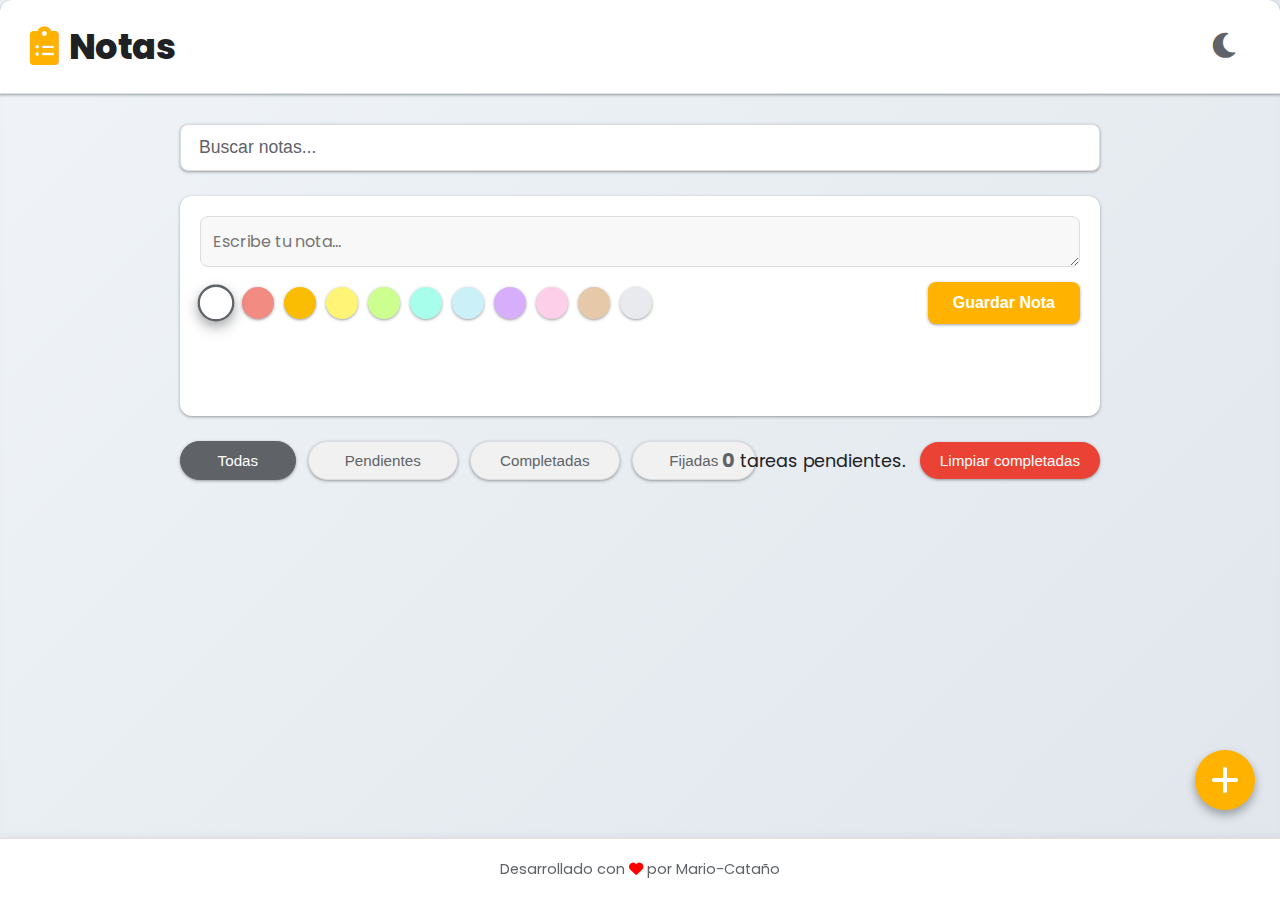
<file: index.html>
<!DOCTYPE html>
<html lang="es">
<head>
    <meta charset="UTF-8">
    <meta name="viewport" content="width=device-width, initial-scale=1.0">
    <title>Lista de Notas</title>
    <link rel="icon" href="data:image/svg+xml,%3Csvg xmlns='http://www.w3.org/2000/svg' viewBox='0 0 24 24'%3E%3Cpath fill='%23FFD600' d='M19 3h-4.18C14.4 1.84 13.3 1 12 1s-2.4.84-2.82 2H5c-1.1 0-2 .9-2 2v14c0 1.1.9 2 2 2h14c1.1 0 2-.9 2-2V5c0-1.1-.9-2-2-2zm-7 0c.55 0 1 .45 1 1s-.45 1-1 1s-1-.45-1-1s.45-1 1-1zm7 16H5V5h14v14z'/%3E%3Cpath fill='%23FFB300' d='M12 13h-2v-2h2v2zm0-4h-2V7h2v2zm4 4h-2v-2h2v2zm0-4h-2V7h2v2zm-4 8h-2v-2h2v2zm4 0h-2v-2h2v2z'/%3E%3C/svg%3E" type="image/svg+xml">

    <link rel="stylesheet" href="style.css">

    <link href="https://fonts.googleapis.com/css2?family=Poppins:wght@300;400;500;600;700;800&display=swap" rel="stylesheet">

    <link rel="stylesheet" href="https://cdnjs.cloudflare.com/ajax/libs/font-awesome/6.0.0-beta3/css/all.min.css">
</head>
<body>
    <header class="app-header">
        <h1><i class="fas fa-clipboard-list"></i>Notas</h1>
        <button id="dark-mode-toggle" aria-label="Cambiar modo oscuro/claro">
            <i class="fas fa-moon"></i>
            <i class="fas fa-sun"></i>
        </button>
    </header>

    <main class="app-container">
        <div class="search-bar">
            <input type="text" id="search-input" placeholder="Buscar notas...">
        </div>

        <div class="add-note-area">
            <input type="text" id="note-title" placeholder="Título (opcional)..." class="hidden">
            <textarea id="note-text" placeholder="Escribe tu nota..." rows="1"></textarea>
            <div class="color-picker-and-save">
                <div class="color-palette" id="color-palette">
                    <div class="color-box active" data-color="default" style="background-color: var(--note-default);"></div>
                    <div class="color-box" data-color="red" style="background-color: var(--note-red);"></div>
                    <div class="color-box" data-color="orange" style="background-color: var(--note-orange);"></div>
                    <div class="color-box" data-color="yellow" style="background-color: var(--note-yellow);"></div>
                    <div class="color-box" data-color="green" style="background-color: var(--note-green);"></div>
                    <div class="color-box" data-color="mint" style="background-color: var(--note-mint);"></div>
                    <div class="color-box" data-color="blue" style="background-color: var(--note-blue);"></div>
                    <div class="color-box" data-color="purple" style="background-color: var(--note-purple);"></div>
                    <div class="color-box" data-color="pink" style="background-color: var(--note-pink);"></div>
                    <div class="color-box" data-color="brown" style="background-color: var(--note-brown);"></div>
                    <div class="color-box" data-color="gray" style="background-color: var(--note-gray);"></div>
                </div>
                <button id="add-task-btn" class="add-task-btn">Guardar Nota</button>
            </div>
            <p id="error-message" class="error-message">El campo de la nota no puede estar vacío.</p>
        </div>

        <div class="filter-and-summary-section">
            <div class="filters">
                <button class="filter-btn active" data-filter="all">Todas</button>
                <button class="filter-btn" data-filter="pending">Pendientes</button>
                <button class="filter-btn" data-filter="completed">Completadas</button>
                <button class="filter-btn" data-filter="pinned">Fijadas</button>
            </div>
            <div class="summary-and-clear">
                <span class="tasks-summary"><span id="pending-tasks-count">0</span> tareas pendientes.</span>
                <button class="clear-btn" id="clear-completed-btn">Limpiar completadas</button>
            </div>
        </div>

        <div class="empty-state-message hidden" id="empty-tasks-message">
            <i class="fas fa-clipboard-check"></i>
            <p>¡No hay notas para mostrar! Empieza a organizar tus ideas.</p>
            <p>Puedes escribir en el campo de arriba o usar el botón <i class="fas fa-plus-circle"></i> para añadir una nueva nota.</p>
        </div>

        <ul class="task-list" id="task-list">
        </ul>
    </main>

    <button class="fab-add-note" id="fab-add-note" aria-label="Añadir nueva nota">
        <i class="fas fa-plus"></i>
        <i class="fas fa-times"></i>
    </button>

    <div id="alarm-modal" class="modal">
        <div class="modal-content">
            <h3>Establecer alarma para:</h3>
            <p id="alarm-note-text" class="alarm-note-text"></p>
            <label for="alarm-datetime">Fecha y hora de la alarma:</label>
            <input type="datetime-local" id="alarm-datetime">
            <div class="modal-buttons">
                <button class="modal-btn secondary" id="cancel-alarm-btn">Cancelar</button>
                <button class="modal-btn primary" id="set-alarm-btn">Establecer Alarma</button>
            </div>
        </div>
    </div>

    <footer>
        <p>Desarrollado con <i class="fas fa-heart"></i> por Mario-Cataño</p>
    </footer>

    <script src="script.js"></script>
</body>
</html>
</file>
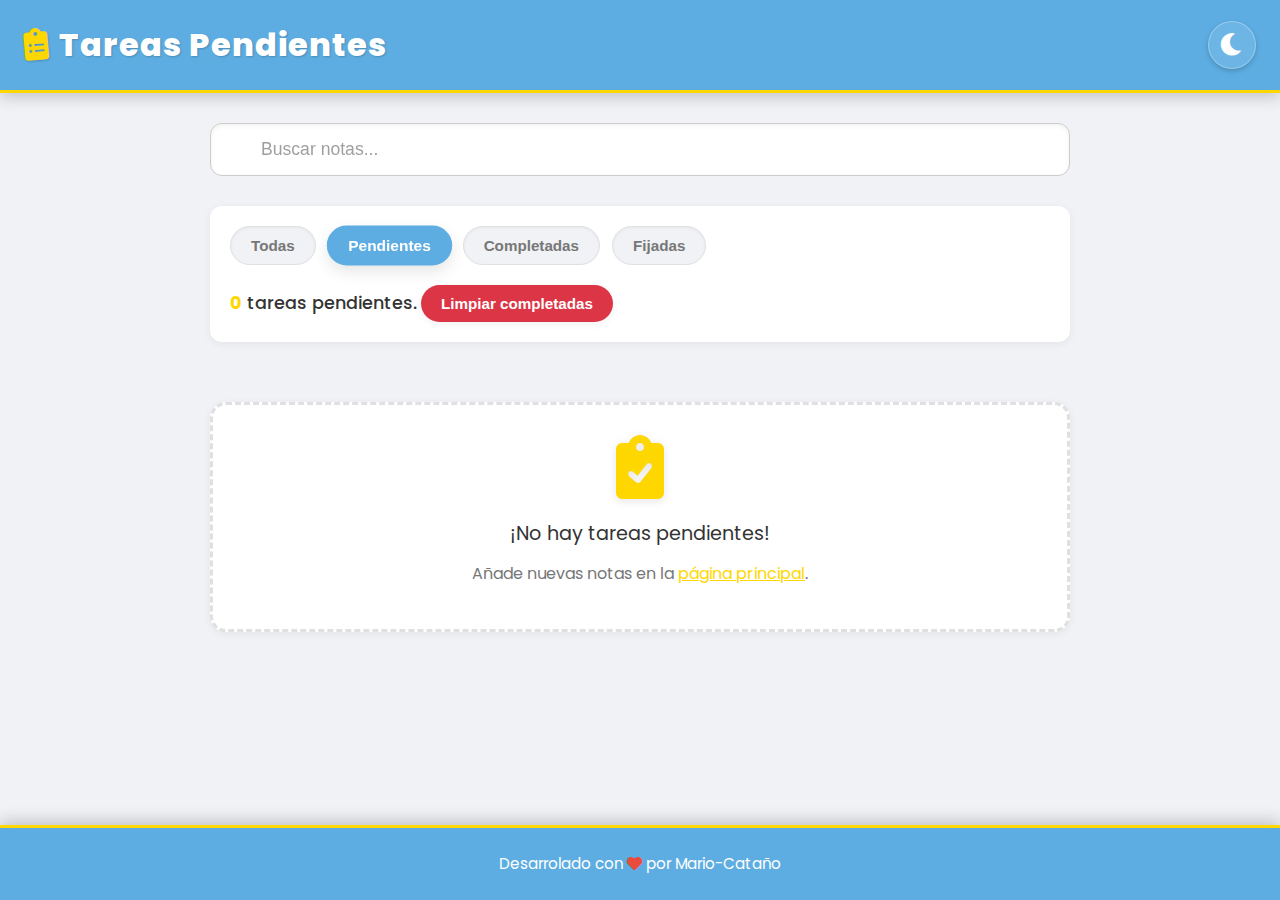
<file: Tareas.html>
<!DOCTYPE html>
<html lang="es">
<head>
    <meta charset="UTF-8">
    <meta name="viewport" content="width=device-width, initial-scale=1.0">
    <title>Tareas Pendientes</title>
    <link rel="icon" href="data:image/svg+xml,%3Csvg xmlns='http://www.w3.org/2000/svg' viewBox='0 0 24 24'%3E%3Cpath fill='%23FFD600' d='M19 3h-4.18C14.4 1.84 13.3 1 12 1s-2.4.84-2.82 2H5c-1.1 0-2 .9-2 2v14c0 1.1.9 2 2 2h14c1.1 0 2-.9 2-2V5c0-1.1-.9-2-2-2zm-7 0c.55 0 1 .45 1 1s-.45 1-1 1s-1-.45-1-1s.45-1 1-1zm7 16H5V5h14v14z'/%3E%3Cpath fill='%23FFB300' d='M12 13h-2v-2h2v2zm0-4h-2V7h2v2zm4 4h-2v-2h2v2zm0-4h-2V7h2v2zm-4 8h-2v-2h2v2zm4 0h-2v-2h2v2z'/%3E%3C/svg%3E" type="image/svg+xml">

    <link rel="stylesheet" href="tarea.css"> <link href="https://fonts.googleapis.com/css2?family=Poppins:wght@300;400;500;600;700;800&display=swap" rel="stylesheet">
    <link rel="stylesheet" href="https://cdnjs.cloudflare.com/ajax/libs/font-awesome/6.0.0-beta3/css/all.min.css">
</head>
<body class="task-page"> <header class="app-header">
        <h1><i class="fas fa-clipboard-list"></i>Tareas Pendientes</h1>
        <button id="dark-mode-toggle" aria-label="Cambiar modo oscuro/claro">
            <i class="fas fa-moon"></i>
            <i class="fas fa-sun"></i>
        </button>
    </header>

    <main class="app-container">
        <div class="search-bar">
            <input type="text" id="search-input" placeholder="Buscar notas...">
        </div>

        <div class="filter-and-summary-section">
            <div class="filters">
                <button class="filter-btn" data-filter="all">Todas</button>
                <button class="filter-btn active" data-filter="pending">Pendientes</button> <button class="filter-btn" data-filter="completed">Completadas</button>
                <button class="filter-btn" data-filter="pinned">Fijadas</button>
            </div>
            <div class="summary-and-clear">
                <span class="tasks-summary"><span id="pending-tasks-count">0</span> tareas pendientes.</span>
                <button class="clear-btn" id="clear-completed-btn">Limpiar completadas</button>
            </div>
        </div>

        <div class="empty-state-message hidden" id="empty-tasks-message">
            <i class="fas fa-clipboard-check"></i>
            <p>¡No hay tareas pendientes!</p>
            <p>Añade nuevas notas en la <a href="index.html" style="color: var(--accent-color); text-decoration: underline;">página principal</a>.</p>
        </div>

        <ul class="task-list" id="task-list">
            </ul>
    </main>

    <div id="alarm-modal" class="modal">
        <div class="modal-content">
            <h3>Establecer alarma para:</h3>
            <p id="alarm-note-text" class="alarm-note-text"></p>
            <label for="alarm-datetime">Fecha y hora de la alarma:</label>
            <input type="datetime-local" id="alarm-datetime">
            <div class="modal-buttons">
                <button class="modal-btn secondary" id="cancel-alarm-btn">Cancelar</button>
                <button class="modal-btn primary" id="set-alarm-btn">Establecer Alarma</button>
            </div>
        </div>
    </div>

    <footer>
        <p>Desarrolado con <i class="fas fa-heart"></i> por Mario-Cataño</p>
    </footer>

    <script src="script-tareas.js"></script> </body>
</html>
</file>
<file: style.css>
/* ==================================================== */
/* ==== VARIABLES CSS ==== */
/* ==================================================== */
:root {
    /* Colores principales de la aplicación */
    --primary-color: #5f6368; /* Gris oscuro para elementos principales (texto, botones) */
    --accent-color: #ffb300; /* Amarillo/Naranja para acciones destacadas (FAB, botones primarios) */
    --secondary-color: #f1f1f1; /* Fondo claro de la aplicación */
    --accent-color-red: #ea4335; /* Rojo para acciones de peligro/error (eliminar) */

    /* Colores de texto */
    --text-color-dark: #202124; /* Texto principal oscuro */
    --text-color-light: #5f6368; /* Texto secundario o menos prominente */

    /* Colores de componentes */
    --card-bg-color: #ffffff; /* Fondo para tarjetas, modales, área de añadir nota */
    --input-bg-color: #f8f8f8; /* Fondo de inputs/textareas */
    --input-border-color: #dadce0; /* Borde para inputs y algunos botones */
    --border-color: #e0e0e0; /* Bordes generales, separadores */

    /* Colores para las notas/tareas individuales */
    --note-default: #ffffff;
    --note-red: #f28b82;
    --note-orange: #fbbc04;
    --note-yellow: #fff475;
    --note-green: #ccff90;
    --note-mint: #a7ffeb;
    --note-blue: #cbf0f8;
    --note-purple: #d7aefb;
    --note-pink: #fdcfe8;
    --note-brown: #e6c9a8;
    --note-gray: #e8eaed; /* Gris claro para notas completadas o de fondo */

    /* Sombras */
    --shadow-light: 0 1px 2px rgba(60, 64, 67, 0.3), 0 1px 3px 1px rgba(60, 64, 67, 0.15);
    --shadow-hover: 0 4px 8px rgba(60, 64, 67, 0.3), 0 6px 12px 2px rgba(60, 64, 67, 0.15);
    --shadow-active: inset 0 1px 3px rgba(0, 0, 0, 0.2); /* Sombra para el estado activo/presionado */
}

/* ==================================================== */
/* ==== MODO OSCURO ==== */
/* ==================================================== */
body.dark-mode {
    /* Colores principales en modo oscuro */
    --primary-color: #8ab4f8; /* Azul claro para elementos principales */
    --accent-color: #fdd663; /* Amarillo para acciones destacadas */
    --secondary-color: #202124; /* Fondo oscuro de la aplicación */

    /* Colores de texto en modo oscuro */
    --text-color-dark: #e8eaed; /* Texto principal claro */
    --text-color-light: #9aa0a6; /* Texto secundario en modo oscuro */

    /* Colores de componentes en modo oscuro */
    --card-bg-color: #303134; /* Fondo oscuro para tarjetas, modales */
    --input-bg-color: #282828; /* Fondo de inputs/textareas en modo oscuro */
    --input-border-color: #5f6368; /* Borde de inputs en modo oscuro */
    --border-color: #5f6368; /* Bordes generales en modo oscuro */

    /* Colores para las notas/tareas individuales en modo oscuro */
    --note-default: #444548; /* Gris oscuro para notas por defecto */
    --note-red: #e06c75;
    --note-orange: #f1c40f;
    --note-yellow: #f8e79c;
    --note-green: #73c08b;
    --note-mint: #5ad0c0;
    --note-blue: #8fd5f3;
    --note-darkblue: #aecbfa; /* Añadido un tono de azul extra si se necesita */
    --note-purple: #bb86fc;
    --note-pink: #f7a9cf;
    --note-brown: #a08467;
    --note-gray: #4d4f52; /* Gris más oscuro para notas completadas o de fondo */

    /* Sombras en modo oscuro */
    --shadow-light: 0 1px 2px rgba(0, 0, 0, 0.6), 0 1px 3px 1px rgba(0, 0, 0, 0.3);
    --shadow-hover: 0 4px 8px rgba(0, 0, 0, 0.6), 0 6px 12px 2px rgba(0, 0, 0, 0.3);
    --shadow-active: inset 0 1px 3px rgba(255, 255, 255, 0.2);
}

/* ==================================================== */
/* ==== Globales y Resets ==== */
/* ==================================================== */
* {
    margin: 0;
    padding: 0;
    box-sizing: border-box;
}

html,
body {
    height: 100%;
}

body {
    font-family: 'Poppins', sans-serif;
    background: linear-gradient(135deg, #f0f4f8 0%, #e0e6ec 100%);
    color: var(--text-color-dark);
    min-height: 100vh;
    display: flex;
    flex-direction: column;
    transition: background 0.3s ease, color 0.3s ease;
    box-shadow: inset 0 0 10px rgba(0, 0, 0, 0.02);
    position: relative;
    padding-bottom: 70px; /* Espacio para el footer fijo */
}
body.dark-mode {
    background: linear-gradient(135deg, #1a1b1e 0%, #2a2b2e 100%);
}


/* Main container que envuelve todo el contenido principal */
.app-container {
    flex-grow: 1;
    max-width: 960px; /* Aumentado para aprovechar más el espacio */
    width: 100%;
    margin: 30px auto;
    padding: 0 20px;
    display: flex;
    flex-direction: column;
    align-items: center;
    gap: 25px; /* Aumentado el espacio entre secciones */
}

/* ==================================================== */
/* ==== Encabezado (Header) ==== */
/* ==================================================== */
.app-header {
    background-color: var(--card-bg-color);
    color: var(--primary-color);
    padding: 20px 30px;
    display: flex;
    justify-content: space-between;
    align-items: center;
    box-shadow: var(--shadow-light);
    width: 100%;
    position: sticky; /* Se mantiene en la parte superior al hacer scroll */
    top: 0;
    z-index: 60;
    border-bottom: 1px solid var(--border-color);
    border-top-left-radius: 12px; /* Añadido para que coincida con otros elementos si es el primer elemento */
    border-top-right-radius: 12px;
}

.app-header h1 {
    font-size: 2.2em;
    font-weight: 800;
    color: var(--text-color-dark);
    letter-spacing: -0.5px;
    display: flex;
    align-items: center;
    gap: 10px;
}

.app-header h1 i {
    color: var(--accent-color);
    font-size: 1.1em;
}

#dark-mode-toggle {
    background: none;
    border: none;
    font-size: 1.8em;
    cursor: pointer;
    color: var(--primary-color);
    padding: 10px;
    border-radius: 50%;
    transition: background-color 0.2s ease, transform 0.2s ease, color 0.3s ease;
    -webkit-tap-highlight-color: transparent;
}

#dark-mode-toggle:hover {
    background-color: rgba(0, 0, 0, 0.1);
    transform: scale(1.1);
}
#dark-mode-toggle:active {
    transform: scale(0.9);
    box-shadow: var(--shadow-active);
    background-color: rgba(0, 0, 0, 0.05);
}
body.dark-mode #dark-mode-toggle:hover {
    background-color: rgba(255, 255, 255, 0.1);
}
body.dark-mode #dark-mode-toggle:active {
    background-color: rgba(255, 255, 255, 0.05);
}

#dark-mode-toggle .fa-moon { display: inline-block; }
#dark-mode-toggle .fa-sun { display: none; }
body.dark-mode #dark-mode-toggle .fa-moon { display: none; }
body.dark-mode #dark-mode-toggle .fa-sun {
    display: inline-block;
    color: var(--accent-color);
}


/* ==================================================== */
/* ==== Barra de Búsqueda ==== */
/* ==================================================== */
.search-bar {
    width: 100%;
    display: flex;
    justify-content: center;
    position: relative;
}

#search-input {
    width: 100%;
    padding: 12px 18px;
    font-size: 1.1em;
    border: 1px solid var(--input-border-color);
    border-radius: 8px;
    color: var(--text-color-dark);
    background-color: var(--card-bg-color); /* Fondo del input blanco */
    box-shadow: var(--shadow-light);
    transition: all 0.2s ease-in-out;
    outline: none;
}
body.dark-mode #search-input {
    background-color: var(--input-bg-color); /* Fondo del input en modo oscuro */
}

#search-input::placeholder {
    color: var(--text-color-light);
}

#search-input:focus {
    border-color: var(--primary-color);
    box-shadow: 0 0 0 3px rgba(95, 99, 104, 0.2), var(--shadow-hover);
}
body.dark-mode #search-input:focus {
    box-shadow: 0 0 0 3px rgba(138, 180, 248, 0.3), var(--shadow-hover);
}


/* ==================================================== */
/* ==== Área para Añadir/Editar Nota (Siempre visible) ==== */
/* ==================================================== */
.add-note-area {
    background-color: var(--card-bg-color);
    border-radius: 12px;
    box-shadow: var(--shadow-light);
    padding: 20px;
    width: 100%;
    display: flex;
    flex-direction: column;
    gap: 15px;
    transition: all 0.3s ease;
}

.add-note-area textarea,
.add-note-area input[type="text"] {
    width: 100%;
    padding: 12px;
    border: 1px solid var(--input-border-color);
    border-radius: 8px;
    font-size: 1em;
    font-family: 'Poppins', sans-serif;
    color: var(--text-color-dark);
    background-color: var(--input-bg-color); /* Usar variable para fondo de input */
    resize: vertical;
    min-height: 50px; /* Altura mínima para el textarea */
    outline: none;
    transition: all 0.2s ease-in-out;
}

.add-note-area textarea:focus,
.add-note-area input[type="text"]:focus {
    border-color: var(--primary-color);
    box-shadow: 0 0 0 3px rgba(95, 99, 104, 0.2);
}
body.dark-mode .add-note-area textarea:focus,
body.dark-mode .add-note-area input[type="text"]:focus {
    box-shadow: 0 0 0 3px rgba(138, 180, 248, 0.3);
}

.color-picker-and-save {
    display: flex;
    flex-direction: column;
    gap: 15px;
    align-items: flex-end; /* Alineado a la derecha por defecto */
}

.color-palette {
    display: flex;
    flex-wrap: wrap;
    gap: 10px; /* Espacio ligeramente mayor entre colores */
    justify-content: center; /* Centra los colores en móvil */
}

.color-box {
    width: 32px; /* Ligeramente más grande */
    height: 32px;
    border-radius: 50%;
    cursor: pointer;
    border: 2px solid transparent;
    transition: transform 0.2s ease, border-color 0.2s ease, box-shadow 0.2s ease;
    box-shadow: var(--shadow-light);
    -webkit-tap-highlight-color: transparent;
}

.color-box.active {
    border-color: var(--primary-color); /* Borde claro para el seleccionado */
    transform: scale(1.15); /* Más pronunciado */
    box-shadow: var(--shadow-hover);
}
body.dark-mode .color-box.active {
    border-color: var(--primary-color); /* Azul claro en modo oscuro */
}

.color-box:hover {
    transform: scale(1.15); /* Más pronunciado */
    box-shadow: var(--shadow-hover);
}
.color-box:active {
    transform: scale(0.95);
    box-shadow: var(--shadow-active);
}


.add-task-btn {
    background-color: var(--accent-color);
    color: white;
    padding: 12px 25px;
    border: none;
    border-radius: 8px;
    cursor: pointer;
    font-weight: 600;
    font-size: 1em;
    transition: background-color 0.2s ease, transform 0.2s ease, box-shadow 0.2s ease;
    box-shadow: var(--shadow-light);
    width: 100%; /* Ocupa todo el ancho en móvil */
    -webkit-tap-highlight-color: transparent;
}

.add-task-btn:hover {
    background-color: #e6a200;
    transform: translateY(-2px);
    box-shadow: var(--shadow-hover);
}
.add-task-btn:active {
    background-color: #c28800;
    transform: translateY(0);
    box-shadow: var(--shadow-active);
}

@media (min-width: 600px) {
    .color-picker-and-save {
        flex-direction: row; /* En fila en pantallas más grandes */
        justify-content: space-between;
        align-items: center;
    }
    .add-task-btn {
        width: auto; /* Ancho automático en pantallas más grandes */
        min-width: 150px; /* Ancho mínimo para que se vea bien */
    }
}


/* ==================================================== */
/* ==== Mensajes de Error ==== */
/* ==================================================== */
.error-message {
    color: var(--accent-color-red);
    font-size: 0.9em;
    text-align: center;
    margin-top: -10px;
    margin-bottom: 10px;
    opacity: 0;
    transition: opacity 0.3s ease-in-out;
}

.error-message.show {
    opacity: 1;
}

/* ==================================================== */
/* ==== Sección de Filtros y Resumen de Tareas ==== */
/* ==================================================== */
.filter-and-summary-section {
    display: flex;
    flex-direction: column; /* Por defecto apilado para móvil */
    align-items: center;
    width: 100%;
    gap: 20px; /* Aumentado el espacio entre grupos */
}

@media (min-width: 769px) { /* A partir de tablets y desktop */
    .filter-and-summary-section {
        flex-direction: row; /* En fila */
        justify-content: space-between; /* Espacio entre los grupos */
        align-items: center;
        gap: 20px;
    }
}

.filters {
    display: flex;
    flex-direction: row;
    justify-content: center; /* Centra los botones en móvil */
    align-items: center;
    gap: 12px; /* Espacio entre botones de filtro */
    flex-wrap: wrap; /* Permite que los botones salten de línea */
    width: 100%;
    flex-grow: 1;
}

.filter-btn {
    background-color: var(--secondary-color);
    color: var(--text-color-light);
    border: 1px solid var(--input-border-color);
    padding: 10px 20px;
    border-radius: 25px;
    cursor: pointer;
    font-size: 0.95em;
    font-weight: 500;
    transition: all 0.3s ease;
    box-shadow: var(--shadow-light);
    min-width: 100px;
    max-width: 150px;
    flex-grow: 1; /* Permite que crezcan para llenar el espacio disponible */
    text-align: center;
    text-decoration: none;
    display: inline-flex;
    justify-content: center;
    align-items: center;
    -webkit-tap-highlight-color: transparent;
}

.filter-btn:hover:not(.active) {
    background-color: var(--input-border-color);
    transform: translateY(-2px);
    box-shadow: var(--shadow-hover);
}
.filter-btn:active:not(.active) {
    transform: translateY(0);
    box-shadow: var(--shadow-active);
    background-color: var(--border-color);
}
body.dark-mode .filter-btn:hover:not(.active) {
    background-color: var(--border-color);
}
body.dark-mode .filter-btn:active:not(.active) {
    background-color: var(--border-color);
}

.filter-btn.active {
    background-color: var(--primary-color);
    color: white;
    border-color: var(--primary-color);
    box-shadow: var(--shadow-light);
}

.filter-btn.active:hover {
    background-color: #4a4d51; /* Tono más oscuro de primary-color */
    transform: translateY(-2px);
    box-shadow: var(--shadow-hover);
}
.filter-btn.active:active {
    background-color: #3e4043; /* Tono aún más oscuro */
    transform: translateY(0);
    box-shadow: var(--shadow-active);
}

.summary-and-clear {
    display: flex;
    flex-direction: column; /* Apilado en móvil */
    align-items: center;
    gap: 15px; /* Espacio entre resumen y botón */
    width: 100%;
}

@media (min-width: 769px) {
    .summary-and-clear {
        flex-direction: row; /* En fila en desktop */
        justify-content: flex-end; /* A la derecha */
        align-items: center;
        width: auto;
    }
}

.tasks-summary {
    text-align: center;
    font-size: 1.1em;
    color: var(--text-color-dark);
    white-space: nowrap; /* Evita que el texto de resumen se rompa */
}

#pending-tasks-count {
    font-weight: 700;
    color: var(--primary-color);
    font-size: 1.1em;
}

.clear-btn {
    background-color: var(--accent-color-red);
    color: white;
    padding: 10px 20px;
    border: none;
    border-radius: 25px;
    font-size: 0.95em;
    font-weight: 500;
    cursor: pointer;
    transition: all 0.3s ease;
    box-shadow: var(--shadow-light);
    flex-shrink: 0; /* Evita que el botón se encoja */
    -webkit-tap-highlight-color: transparent;
}

.clear-btn:hover {
    background-color: #c9302c;
    transform: translateY(-2px);
    box-shadow: var(--shadow-hover);
}
.clear-btn:active {
    background-color: #a82724;
    transform: translateY(0);
    box-shadow: var(--shadow-active);
}

/* ==================================================== */
/* ==== Listado de Notas / Tareas ==== */
/* ==================================================== */
.task-list {
    list-style: none;
    display: grid;
    /* Adapta el número de columnas según el espacio disponible */
    grid-template-columns: repeat(auto-fit, minmax(280px, 1fr)); /* Minwidth ajustado un poco */
    gap: 20px;
    margin-top: 20px; /* Reducido un poco para aprovechar el gap de app-container */
    padding: 0;
    width: 100%;
    margin-bottom: 80px; /* Espacio para el FAB y footer */
}

.task-item {
    background-color: var(--note-default);
    border-radius: 12px;
    box-shadow: var(--shadow-light);
    padding: 20px 25px;
    display: flex;
    flex-direction: column;
    gap: 12px;
    border: none;
    transition: transform 0.2s ease, box-shadow 0.2s ease, background-color 0.3s ease;
    animation: fadeIn 0.3s ease-out; /* Animación de entrada */
    position: relative;
    -webkit-tap-highlight-color: transparent;
}

.task-item:hover {
    transform: translateY(-7px);
    box-shadow: var(--shadow-hover);
}

/* --- Colores de las notas individuales --- */
/* Se utiliza data-color en el JS para aplicar el color de fondo directamente con var() */
/* Pero se mantienen por si se quisiera una lógica CSS pura */
.task-item[data-color="default"] { background-color: var(--note-default); }
.task-item[data-color="red"] { background-color: var(--note-red); }
.task-item[data-color="orange"] { background-color: var(--note-orange); }
.task-item[data-color="yellow"] { background-color: var(--note-yellow); }
.task-item[data-color="green"] { background-color: var(--note-green); }
.task-item[data-color="mint"] { background-color: var(--note-mint); }
.task-item[data-color="blue"] { background-color: var(--note-blue); }
.task-item[data-color="purple"] { background-color: var(--note-purple); }
.task-item[data-color="pink"] { background-color: var(--note-pink); }
.task-item[data-color="brown"] { background-color: var(--note-brown); }
.task-item[data-color="gray"] { background-color: var(--note-gray); }


.task-content { /* Contenido principal de la tarea, incluyendo checkbox y texto */
    display: flex;
    align-items: flex-start; /* Alinea el checkbox con el texto de la nota */
    gap: 10px;
    padding-bottom: 12px;
    border-bottom: 1px dashed rgba(0, 0, 0, 0.1); /* Borde más sutil */
    width: 100%; /* Asegura que ocupe todo el ancho */
}
body.dark-mode .task-content {
    border-bottom: 1px dashed rgba(255, 255, 255, 0.1);
}

.task-checkbox {
    min-width: 20px;
    height: 20px;
    flex-shrink: 0; /* No permite que el checkbox se encoja */
    cursor: pointer;
    accent-color: var(--primary-color); /* Color del checkbox al marcarlo */
    margin-top: 3px; /* Pequeño ajuste para alinear con el texto */
}

.task-text-group { /* Contenedor para título y descripción */
    flex-grow: 1;
    display: flex;
    flex-direction: column;
    gap: 4px;
    word-break: break-word;
}

.task-title {
    font-size: 1.2em;
    font-weight: 600;
    color: var(--text-color-dark);
    line-height: 1.3;
}
.task-description {
    font-size: 1em;
    color: var(--text-color-dark);
    line-height: 1.5;
    white-space: pre-wrap; /* Mantiene saltos de línea y espacios en blanco */
}

.task-item.completed .task-title,
.task-item.completed .task-description {
    text-decoration: line-through;
    color: var(--text-color-light); /* Color más claro para texto completado */
}
body.dark-mode .task-item.completed .task-title,
body.dark-mode .task-item.completed .task-description {
    color: #777;
}


/* --- Acciones (botones de íconos) --- */
.task-actions {
    display: flex;
    gap: 5px; /* Espacio más ajustado entre los botones de acción */
    flex-shrink: 0;
    margin-left: auto; /* Empuja los iconos a la derecha en modo flex */
    position: absolute; /* Para que estén en la esquina superior derecha */
    top: 15px;
    right: 15px;
    z-index: 10; /* Asegura que estén por encima de otros elementos */
}

.task-actions button { /* Estilos base para todos los botones de acción */
    background: none;
    border: none;
    font-size: 1.2em;
    color: var(--text-color-light);
    padding: 8px; /* Ajuste de padding */
    border-radius: 50%;
    transition: background-color 0.2s ease, color 0.2s ease, transform 0.2s ease;
    cursor: pointer;
    -webkit-tap-highlight-color: transparent;
}

.task-actions button:hover {
    background-color: rgba(0, 0, 0, 0.05);
    transform: scale(1.15);
}
.task-actions button:active {
    background-color: rgba(0, 0, 0, 0.02);
    transform: scale(0.95);
    box-shadow: var(--shadow-active);
}
body.dark-mode .task-actions button:hover {
    background-color: rgba(255, 255, 255, 0.1);
}
body.dark-mode .task-actions button:active {
    background-color: rgba(255, 255, 255, 0.05);
}

/* Colores específicos para los íconos */
.task-actions .pin-btn.active {
    color: var(--accent-color); /* Color del pin cuando está fijado */
}
.task-actions .alarm-btn.active {
    color: #2ecc71; /* Color de la campana cuando tiene alarma */
}
.task-actions .edit-btn:hover { color: var(--primary-color); }
.task-actions .delete-btn:hover { color: var(--accent-color-red); }


.task-footer {
    display: flex;
    justify-content: space-between;
    align-items: center;
    flex-wrap: wrap;
    gap: 10px;
    padding-top: 12px;
    border-top: 1px dashed rgba(0, 0, 0, 0.1);
    width: 100%;
}
body.dark-mode .task-footer {
    border-top: 1px dashed rgba(255, 255, 255, 0.1);
}

.tags {
    display: flex;
    flex-wrap: wrap;
    gap: 8px;
    flex-grow: 1;
}

.tag {
    background-color: var(--input-border-color);
    color: var(--text-color-dark);
    font-size: 0.75em;
    padding: 5px 10px;
    border-radius: 20px;
    font-weight: 500;
}
body.dark-mode .tag {
    background-color: var(--border-color);
    color: var(--text-color-dark); /* Color del texto del tag en modo oscuro */
}

.task-timestamp,
.task-alarm-time { /* Combinado el estilo para ambas fechas/horas */
    font-size: 0.85em; /* Ligeramente más pequeño */
    color: var(--text-color-light); /* Más legible */
    flex-shrink: 0;
    white-space: nowrap;
}
.task-alarm-time {
    font-weight: 600;
    color: #2ecc71; /* Color distintivo para la alarma */
}
body.dark-mode .task-timestamp {
    color: #777;
}
body.dark-mode .task-alarm-time {
    color: #90ee90; /* Verde más claro para alarma en modo oscuro */
}


.task-item.completed {
    opacity: 0.8; /* Menos opacidad */
    background-color: var(--note-gray);
}
/* Asegura que el color de fondo de las notas 'default' también cambie en modo oscuro */
body.dark-mode .task-item[data-color="default"] {
    background-color: var(--card-bg-color); /* Usa el color de la tarjeta para las notas por defecto */
}


/* ==================================================== */
/* ==== Floating Action Button (FAB) ==== */
/* ==================================================== */
.fab-add-note {
    position: fixed;
    bottom: 90px;
    right: 25px;
    width: 60px;
    height: 60px;
    border-radius: 50%;
    background-color: var(--accent-color);
    color: white;
    font-size: 2em;
    display: flex;
    justify-content: center;
    align-items: center;
    border: none;
    box-shadow: 0 4px 8px rgba(0, 0, 0, 0.2), 0 6px 12px rgba(0, 0, 0, 0.15);
    cursor: pointer;
    transition: background-color 0.3s ease, box-shadow 0.3s ease, transform 0.3s ease;
    z-index: 50;
    overflow: hidden;
    animation: pulse 2s infinite ease-out; /* Animación de pulsación */
    -webkit-tap-highlight-color: transparent;
}

.fab-add-note .fa-plus,
.fab-add-note .fa-times {
    position: absolute;
    transition: opacity 0.3s ease, transform 0.3s ease;
}

.fab-add-note .fa-times {
    opacity: 0;
    transform: rotate(-90deg);
}

.fab-add-note.active .fa-plus {
    opacity: 0;
    transform: rotate(90deg);
}

.fab-add-note.active .fa-times {
    opacity: 1;
    transform: rotate(0deg);
}

.fab-add-note:hover {
    background-color: #e6a200;
    box-shadow: 0 6px 12px rgba(0, 0, 0, 0.25), 0 8px 16px rgba(0, 0, 0, 0.2);
    transform: translateY(-3px) scale(1.05); /* Ligeramente más grande al hover */
    animation: none; /* Detiene la pulsación al pasar el ratón */
}
.fab-add-note:active {
    background-color: #c28800;
    transform: translateY(0) scale(0.95);
    box-shadow: var(--shadow-active);
    animation: none;
}


/* ==================================================== */
/* ==== Modal de Alarma ==== */
/* ==================================================== */
.modal {
    display: flex;
    position: fixed;
    z-index: 100;
    top: 0;
    left: 0;
    width: 100%;
    height: 100%;
    background-color: rgba(0, 0, 0, 0.6);
    justify-content: center;
    align-items: center;
    backdrop-filter: blur(5px);
    opacity: 0;
    visibility: hidden;
    transition: opacity 0.3s ease, visibility 0.3s ease;
}

.modal.show {
    opacity: 1;
    visibility: visible;
}

/* Animación de entrada y salida del modal */
.modal.show .modal-content {
    animation: modalSlideIn 0.3s ease-out forwards;
}
.modal.hide .modal-content {
    animation: modalSlideOut 0.3s ease-in forwards;
}


.modal-content {
    background-color: var(--card-bg-color);
    padding: 30px;
    border-radius: 12px;
    width: 90%;
    max-width: 450px;
    box-shadow: var(--shadow-hover);
    display: flex;
    flex-direction: column;
    gap: 20px;
    position: relative;
    /* Estilos iniciales para la animación */
    transform: translateY(-20px);
    opacity: 0;
}

.modal-content h3#alarm-note-text {
    font-size: 1.2em;
    font-style: italic;
    color: var(--text-color-dark);
    text-align: center;
    margin-bottom: 5px;
    max-height: 80px;
    overflow-y: auto;
    word-break: break-word; /* Asegura que textos largos no desborden */
}

.modal-content label {
    font-weight: 600;
    color: var(--text-color-dark);
    margin-bottom: 5px;
    display: block;
}

.modal-content input[type="datetime-local"] {
    padding: 12px;
    border: 1px solid var(--input-border-color);
    border-radius: 8px;
    font-size: 1.1em;
    width: 100%;
    box-shadow: var(--shadow-light);
    transition: all 0.2s ease-in-out;
    outline: none;
    background-color: var(--input-bg-color); /* Usar variable para fondo de input */
    color: var(--text-color-dark);
}

.modal-content input[type="datetime-local"]:focus {
    border-color: var(--primary-color);
    box-shadow: 0 0 0 3px rgba(95, 99, 104, 0.2);
}
body.dark-mode .modal-content input[type="datetime-local"]:focus {
    box-shadow: 0 0 0 3px rgba(138, 180, 248, 0.3);
}

.modal-buttons {
    display: flex;
    justify-content: flex-end;
    gap: 10px;
    margin-top: 15px;
    flex-wrap: wrap;
}

.modal-btn {
    padding: 10px 18px;
    border: none;
    border-radius: 8px;
    cursor: pointer;
    font-weight: 600;
    font-size: 0.95em;
    transition: all 0.2s ease;
    box-shadow: var(--shadow-light);
    flex-grow: 1;
    min-width: 100px;
    -webkit-tap-highlight-color: transparent;
}

.modal-btn.primary {
    background-color: var(--primary-color);
    color: white;
}

.modal-btn.primary:hover {
    background-color: #4a4d51;
    transform: translateY(-2px);
    box-shadow: var(--shadow-hover);
}
.modal-btn.primary:active {
    background-color: #3e4043;
    transform: translateY(0);
    box-shadow: var(--shadow-active);
}

.modal-btn.secondary {
    background-color: var(--input-border-color);
    color: var(--text-color-dark);
}

.modal-btn.secondary:hover {
    background-color: #c9c9c9;
    transform: translateY(-2px);
    box-shadow: var(--shadow-hover);
}
.modal-btn.secondary:active {
    background-color: #acacac;
    transform: translateY(0);
    box-shadow: var(--shadow-active);
}
body.dark-mode .modal-btn.secondary {
    background-color: var(--border-color);
    color: var(--text-color-dark);
}
body.dark-mode .modal-btn.secondary:hover {
    background-color: #5f6368;
}
body.dark-mode .modal-btn.secondary:active {
    background-color: #4a4d51;
}


/* ==================================================== */
/* ==== Footer de la Aplicación ==== */
/* ==================================================== */
footer {
    width: 100%;
    padding: 20px;
    background-color: var(--card-bg-color);
    color: var(--text-color-light);
    font-size: 0.9em;
    border-top: 1px solid var(--border-color);
    text-align: center;
    box-shadow: 0 -2px 8px rgba(0, 0, 0, 0.05);
    z-index: 40;
    position: fixed; /* Fijo en la parte inferior */
    bottom: 0;
    left: 0;
}

/* ==================================================== */
/* ==== Mensaje de Estado Vacío (Empty State) ==== */
/* ==================================================== */
.empty-state-message {
    text-align: center;
    color: var(--text-color-light);
    font-size: 1.2em;
    margin-top: 50px;
    padding: 20px;
    background-color: var(--card-bg-color);
    border-radius: 12px;
    box-shadow: var(--shadow-light);
    width: 90%;
    max-width: 400px;
    display: flex;
    flex-direction: column;
    align-items: center;
    gap: 15px;
}

.empty-state-message i {
    font-size: 3em;
    color: var(--primary-color);
    margin-bottom: 10px;
}

.empty-state-message p {
    line-height: 1.5;
}

/* ==================================================== */
/* ==== Animaciones Generales ==== */
/* ==================================================== */
@keyframes fadeIn {
    from {
        opacity: 0;
        transform: translateY(20px);
    }
    to {
        opacity: 1;
        transform: translateY(0);
    }
}

@keyframes fadeOut {
    from {
        opacity: 1;
        transform: scale(1);
    }
    to {
        opacity: 0;
        transform: scale(0.95);
    }
}

@keyframes pulse {
    0% { transform: scale(1); box-shadow: 0 4px 8px rgba(0, 0, 0, 0.2), 0 6px 12px rgba(0, 0, 0, 0.15); }
    70% { transform: scale(1.03); box-shadow: 0 6px 12px rgba(0, 0, 0, 0.25), 0 8px 16px rgba(0, 0, 0, 0.2); }
    100% { transform: scale(1); box-shadow: 0 4px 8px rgba(0, 0, 0, 0.2), 0 6px 12px rgba(0, 0, 0, 0.15); }
}

/* Animaciones específicas del modal */
@keyframes modalSlideIn {
    from {
        opacity: 0;
        transform: translateY(-50px);
    }
    to {
        opacity: 1;
        transform: translateY(0);
    }
}

@keyframes modalSlideOut {
    from {
        opacity: 1;
        transform: translateY(0);
    }
    to {
        opacity: 0;
        transform: translateY(-50px);
    }
}


.task-item.removing {
    animation: fadeOut 0.3s ease-in forwards;
}

/* ==================================================== */
/* ==== Estilos de Edición en Línea ==== */
/* ==================================================== */
/* Aplicados cuando se edita una nota directamente en la lista */
.edit-task-textarea {
    width: 100%;
    border: 1px solid var(--input-border-color);
    border-radius: 8px;
    padding: 10px;
    font-size: 1.1em;
    font-family: 'Poppins', sans-serif;
    color: var(--text-color-dark);
    background-color: var(--input-bg-color); /* Usar variable para fondo de input */
    resize: vertical;
    min-height: 80px;
    box-shadow: inset 0 1px 3px rgba(0, 0, 0, 0.1);
    transition: all 0.2s ease-in-out;
    outline: none;
    margin-bottom: 15px;
}
body.dark-mode .edit-task-textarea {
    background-color: var(--input-bg-color);
}

.edit-task-textarea:focus {
    border-color: var(--primary-color);
    box-shadow: 0 0 0 3px rgba(95, 99, 104, 0.2), inset 0 1px 3px rgba(0, 0, 0, 0.15);
}
body.dark-mode .edit-task-textarea:focus {
    box-shadow: 0 0 0 3px rgba(138, 180, 248, 0.3), inset 0 1px 3px rgba(255, 255, 255, 0.15);
}

/* ==================================================== */
/* ==== Clases de Utilidad ==== */
/* ==================================================== */
.hidden {
    display: none !important;
}

/* ==================================================== */
/* ==== Media Queries para responsividad ==== */
/* ==================================================== */
@media (max-width: 768px) {
    .app-header {
        padding: 15px 20px;
    }
    .app-header h1 {
        font-size: 1.8em;
    }
    #dark-mode-toggle {
        font-size: 1.5em;
    }

    .app-container {
        margin: 20px auto;
        gap: 20px;
    }

    .task-list {
        grid-template-columns: 1fr; /* Una sola columna en móvil */
        padding: 0 10px;
        margin-top: 15px;
    }

    .task-item {
        padding: 15px;
        gap: 10px;
    }

    .task-content {
        flex-direction: column; /* Apila checkbox y texto para mejor uso del espacio */
        align-items: center;
        text-align: center;
    }

    .task-checkbox {
        margin-bottom: 8px; /* Espacio debajo del checkbox */
        margin-right: 0;
    }

    .task-title {
        font-size: 1.1em;
    }
    .task-description {
        font-size: 0.95em;
    }

    .task-actions { /* Ajuste de posición de íconos en móvil */
        position: relative; /* Vuelve a ser parte del flujo normal */
        top: auto;
        right: auto;
        width: 100%;
        justify-content: center;
        margin-top: 10px;
        padding-top: 10px; /* Separación de los elementos de texto */
        border-top: 1px dashed rgba(0, 0, 0, 0.1);
    }
    body.dark-mode .task-actions {
        border-top: 1px dashed rgba(255, 255, 255, 0.1);
    }

    .task-footer {
        flex-direction: column; /* Apila tags y timestamp */
        align-items: center;
    }
    .tags {
        justify-content: center;
        width: 100%;
    }
    .task-timestamp,
    .task-alarm-time {
        width: 100%;
        text-align: center;
        margin-top: 5px;
    }

    .fab-add-note {
        width: 50px;
        height: 50px;
        font-size: 1.8em;
        bottom: 75px;
        right: 15px;
    }
    .add-task-btn {
        padding: 10px 20px;
        font-size: 0.9em;
    }
    .modal-content {
        padding: 20px;
        gap: 15px;
    }
    .modal-btn {
        padding: 8px 12px;
        font-size: 0.85em;
    }
    footer {
        padding: 15px 10px;
        font-size: 0.8em;
    }
    .empty-state-message {
        padding: 15px;
        font-size: 1em;
    }
    .empty-state-message i {
        font-size: 2.5em;
    }
}
/* --- Estilo para el ícono del corazón en el footer --- */
footer i.fa-heart {
  color: red;
}
</file>
<file: tarea.css>
/* --- Variables CSS Globales (Modo Claro y Oscuro) --- */
:root {
    /* Colores primarios y de acento */
    --primary-color: #5dade2; /* Gris verdoso oscuro para el header/footer/botones activos */
    --primary-dark: #2a3331; /* Un tono más oscuro del primary-color */
    --accent-color: #FFD700; /* Dorado - Color de acento, para FAB, bienvenida, pin, contador de tareas */
    --accent-color-hover: #E4C300; /* Dorado más oscuro para hover */
    --success-color: #28a745; /* Verde estándar para éxito/campana */
    --danger-color: #dc3545; /* Rojo estándar para peligro/papelera */
    --info-color: #007bff; /* Azul para información o edición */

    /* Colores de texto */
    --text-color-dark: #333; /* Texto oscuro para fondos claros */
    --text-color-light: #777; /* Texto más claro para detalles/subtítulos */
    --text-color-lightest: #999; /* Para timestamps */
    --text-color-on-primary: #ffffff; /* Texto blanco para fondos primary-color */
    --text-color-on-accent: var(--primary-color); /* Texto primary-color para fondos accent-color */

    /* Colores de fondo y bordes */
    --bg-color-light: #F0F2F5; /* Fondo general, gris claro suave (más moderno) */
    --card-bg-color: #ffffff; /* Fondo de elementos que deben destacar (input de búsqueda, modal, tarjetas de tarea) */
    --border-color: #e0e0e0; /* Borde general, un gris suave */
    --input-border-color: #cccccc; /* Borde de inputs, un gris medio */
    --header-footer-bg: var(--primary-color); /* Para una referencia clara */

    /* Sombras predefinidas */
    --shadow-color-light: rgba(0, 0, 0, 0.06); /* Sombra ligera */
    --shadow-color-medium: rgba(0, 0, 0, 0.1); /* Sombra media */
    --shadow-color-strong: rgba(0, 0, 0, 0.16); /* Sombra fuerte */

    --shadow-light: 0 2px 8px var(--shadow-color-light);
    --shadow-medium: 0 6px 16px var(--shadow-color-medium);
    --shadow-strong: 0 10px 25px var(--shadow-color-strong);
    --shadow-hover: 0 8px 20px var(--shadow-color-medium); /* Sombra al pasar el mouse */

    /* Colores de notas/tarjetas (fondos de las tarjetas de tarea) */
    --note-default: var(--card-bg-color); /* Las notas por defecto son blancas */
    --note-red: #ffebee;
    --note-orange: #fff3e0;
    --note-yellow: #fffde7;
    --note-green: #e8f5e9;
    --note-mint: #e0f2f1;
    --note-blue: #e3f2fd;
    --note-purple: #f3e5f5;
    --note-pink: #fce4ec;
    --note-brown: #efebe9;
    --note-gray: var(--card-bg-color); /* Alias para el mismo blanco */
    --note-completed-bg: #f5f7f9; /* Gris ligeramente más oscuro para completadas */
    --note-completed-border: #dcdfe3; /* Un gris neutro para el borde de completadas */

    /* Color para el contorno de foco (accesibilidad) */
    --focus-outline-color: rgba(255, 215, 0, 0.6); /* Dorado con más opacidad */
}

/* --- Variables para Modo Oscuro --- */
body.dark-mode {
    --bg-color-light: #121212; /* Fondo muy oscuro, casi negro */
    --card-bg-color: #1e1e1e; /* Fondo de elementos que deben destacar (input de búsqueda, modal, tarjetas) */
    --text-color-dark: #e0e0e0; /* Texto claro */
    --text-color-light: #bbb;
    --text-color-lightest: #888;
    --border-color: #333;
    --input-border-color: #444;
    --shadow-color-light: rgba(0, 0, 0, 0.2);
    --shadow-color-medium: rgba(0, 0, 0, 0.3);
    --shadow-color-strong: rgba(0, 0, 0, 0.4);
    --header-footer-bg: var(--primary-dark); /* Un poco más oscuro para header/footer en dark mode */

    /* Colores de notas/tarjetas en modo oscuro */
    --note-default: var(--card-bg-color); /* Fondo de notas en modo oscuro */
    --note-red: #3b2a2a; /* Tonos más oscuros y desaturados */
    --note-orange: #3b332a;
    --note-yellow: #3b3a2a;
    --note-green: #2a3b2a;
    --note-mint: #2a3b3b;
    --note-blue: #2a2a3b;
    --note-purple: #3b2a3b;
    --note-pink: #3b2a2a;
    --note-brown: #3b332a;
    --note-gray: var(--card-bg-color); /* Alias para el mismo color de tarjeta en oscuro */
    --note-completed-bg: #282828; /* Gris más oscuro para completadas en modo oscuro */
    --note-completed-border: #555; /* Un gris más oscuro para el borde de completadas en dark mode */

    /* Colores de etiquetas (tags) en modo oscuro */
    --tag-bg-color: #444;
    --tag-text-color: #e0e0e0;

    /* Color para el contorno de foco (accesibilidad) */
    --focus-outline-color: rgba(255, 215, 0, 0.9); /* Dorado con más opacidad en modo oscuro */
}

/* --- Estilos Generales y Reseteo --- */
* {
    box-sizing: border-box;
    margin: 0;
    padding: 0;
}

body {
    font-family: 'Poppins', sans-serif;
    background-color: var(--bg-color-light);
    color: var(--text-color-dark);
    line-height: 1.6;
    transition: background-color 0.4s ease-in-out, color 0.4s ease-in-out; /* Transición más suave */
    min-height: 100vh;
    display: flex;
    flex-direction: column;
}

/* Clase para ocultar visualmente pero mantener accesible para lectores de pantalla */
.visually-hidden {
    position: absolute;
    width: 1px;
    height: 1px;
    margin: -1px;
    padding: 0;
    overflow: hidden;
    clip: rect(0, 0, 0, 0);
    border: 0;
}

/* --- Animaciones Reutilizables --- */
@keyframes fadeInScale { /* Un fadeIn con un ligero scale para un efecto más dinámico */
    from {
        opacity: 0;
        transform: scale(0.98) translateY(10px);
    }
    to {
        opacity: 1;
        transform: scale(1) translateY(0);
    }
}

@keyframes fadeOutDown {
    from {
        opacity: 1;
        transform: translateY(0);
    }
    to {
        opacity: 0;
        transform: translateY(20px);
    }
}

@keyframes pulseHighlight { /* Pulso con cambio de color para elementos activos */
    0% { transform: scale(1); color: var(--accent-color); }
    50% { transform: scale(1.1); color: var(--accent-color-hover); }
    100% { transform: scale(1); color: var(--accent-color); }
}

@keyframes shakeX { /* Para indicar error o algo que no se puede hacer */
    from, to { transform: translate3d(0, 0, 0); }
    10%, 30%, 50%, 70%, 90% { transform: translate3d(-5px, 0, 0); }
    20%, 40%, 60%, 80% { transform: translate3d(5px, 0, 0); }
}

/* --- 1. Estilos del Encabezado (Header) --- */
.app-header {
    background-color: var(--header-footer-bg); /* Usa la variable ajustada */
    color: var(--text-color-on-primary); /* Color de texto blanco */
    padding: 1.2rem 1.5rem;
    display: flex;
    justify-content: space-between;
    align-items: center;
    box-shadow: 0 4px 15px rgba(0, 0, 0, 0.2); /* Sombra más pronunciada */
    position: sticky;
    top: 0;
    left: 0;
    width: 100%;
    z-index: 100;
    transition: background-color 0.3s ease;
    border-bottom: 3px solid var(--accent-color); /* Toque de acento */
}

.app-header h1 {
    font-size: 2em; /* Título más grande */
    font-weight: 800; /* Más audaz */
    letter-spacing: 1px; /* Más espaciado */
    text-shadow: 1px 1px 2px rgba(0, 0, 0, 0.2);
}
.app-header h1 .fas {
    margin-right: 10px;
    color: var(--accent-color); /* Icono dorado en el header */
    transform: rotate(-5deg); /* Ligera inclinación */
    transition: transform 0.3s ease;
}
.app-header h1:hover .fas {
    transform: rotate(5deg) scale(1.1);
}

/* Botón de alternar modo oscuro */
#dark-mode-toggle { /* Usar ID para mayor especificidad */
    background: rgba(255, 255, 255, 0.1); /* Fondo sutil */
    border: 1px solid rgba(255, 255, 255, 0.3);
    color: var(--text-color-on-primary); /* Color de icono blanco */
    font-size: 1.6em; /* Un poco más grande */
    cursor: pointer;
    width: 48px; /* Tamaño fijo */
    height: 48px; /* Tamaño fijo */
    border-radius: 50%;
    transition: all 0.3s ease;
    display: flex;
    align-items: center;
    justify-content: center;
    position: relative;
    overflow: hidden;
    box-shadow: 0 2px 5px rgba(0, 0, 0, 0.2);
}

#dark-mode-toggle:hover {
    background-color: rgba(255, 255, 255, 0.25);
    transform: rotate(15deg) scale(1.05); /* Rotación y escala más pronunciada */
    box-shadow: 0 4px 8px rgba(0, 0, 0, 0.3);
}

#dark-mode-toggle i {
    position: absolute;
    transition: opacity 0.4s ease, transform 0.4s ease; /* Transición más rápida */
}

#dark-mode-toggle .fa-moon {
    opacity: 1;
    transform: rotate(0deg);
}
#dark-mode-toggle .fa-sun {
    opacity: 0;
    transform: rotate(-120deg); /* Mayor rotación inicial */
}

body.dark-mode #dark-mode-toggle .fa-moon {
    opacity: 0;
    transform: rotate(120deg);
}

body.dark-mode #dark-mode-toggle .fa-sun {
    opacity: 1;
    transform: rotate(0deg);
}
body.dark-mode #dark-mode-toggle:hover {
    background-color: rgba(0, 0, 0, 0.3);
}

/* --- 2. Contenedor Principal (Main) --- */
.app-container {
    flex-grow: 1;
    max-width: 900px;
    margin: 30px auto;
    padding: 0 20px;
    animation: fadeInScale 0.9s ease-out; /* Nueva animación de entrada */
}

/* --- 3. Barra de Búsqueda --- */
.search-bar {
    margin-bottom: 30px; /* Más espacio */
    position: relative; /* Para el icono */
}

.search-bar input {
    width: 100%;
    padding: 15px 20px 15px 50px; /* Padding para el icono */
    border: 1px solid var(--input-border-color);
    border-radius: 12px; /* Bordes más redondeados */
    font-size: 1.1em;
    color: var(--text-color-dark);
    background-color: var(--card-bg-color);
    transition: all 0.3s ease-in-out;
    box-shadow: inset 0 2px 5px rgba(0, 0, 0, 0.05); /* Sombra interna más sutil */
}
.search-bar .fas.fa-search { /* Icono de búsqueda */
    position: absolute;
    left: 18px;
    top: 50%;
    transform: translateY(-50%);
    color: var(--text-color-light);
    font-size: 1.1em;
    pointer-events: none; /* Para que no interfiera con el input */
}

.search-bar input::placeholder {
    color: var(--text-color-light);
    opacity: 0.7;
}

.search-bar input:focus {
    border-color: var(--accent-color); /* Color de foco dorado */
    box-shadow: 0 0 0 4px rgba(255, 215, 0, 0.3), inset 0 2px 5px rgba(0, 0, 0, 0.08); /* Sombra de foco dorada */
    outline: none;
    transform: translateY(-2px); /* Ligero levantamiento al enfocar */
}
body.dark-mode .search-bar input:focus {
    box-shadow: 0 0 0 4px rgba(255, 215, 0, 0.4), inset 0 2px 5px rgba(0, 0, 0, 0.1);
}


/* --- 4. Sección de Filtros y Resumen --- */
.filter-and-summary-section {
    display: flex;
    flex-wrap: wrap;
    justify-content: space-between;
    align-items: center;
    gap: 20px; /* Más espacio entre grupos */
    margin-bottom: 30px;
    padding: 20px; /* Más padding para que la sección respire */
    background-color: var(--card-bg-color);
    border-radius: 12px;
    box-shadow: var(--shadow-light);
    transition: background-color 0.3s ease, box-shadow 0.3s ease;
}

.filters {
    display: flex;
    gap: 12px; /* Más espacio entre botones */
    flex-wrap: wrap;
}

.filter-btn {
    background-color: var(--bg-color-light); /* Fondo más neutro para los inactivos */
    color: var(--text-color-light); /* Texto más suave para los inactivos */
    padding: 10px 20px;
    border: 1px solid var(--border-color);
    border-radius: 30px; /* Más redondeado */
    cursor: pointer;
    font-size: 0.95em;
    font-weight: 600; /* Más audaz */
    transition: all 0.25s ease;
    text-decoration: none;
    display: inline-flex;
    align-items: center;
    justify-content: center;
    box-shadow: inset 0 1px 3px rgba(0, 0, 0, 0.05);
}

.filter-btn:hover {
    background-color: var(--primary-color); /* Gris verdoso oscuro al pasar el mouse */
    color: var(--text-color-on-primary); /* Texto blanco para hover */
    border-color: var(--primary-color);
    transform: translateY(-3px) scale(1.02); /* Efecto de levantamiento y ligero zoom */
    box-shadow: var(--shadow-medium);
}

.filter-btn.active {
    background-color: var(--primary-color); /* Gris verdoso oscuro para el botón activo */
    color: var(--text-color-on-primary); /* Texto blanco para el botón activo */
    border-color: var(--primary-color); /* Borde del mismo color */
    box-shadow: var(--shadow-medium);
    pointer-events: none; /* Deshabilita clics en el botón activo */
    transform: scale(1.02); /* Ligeramente más grande */
}
body.dark-mode .filter-btn {
    background-color: #2a2a2a;
    border-color: #444;
    color: #e0e0e0;
}
body.dark-mode .filter-btn:hover {
    background-color: var(--primary-dark);
    border-color: var(--primary-dark);
}
body.dark-mode .filter-btn.active {
    background-color: var(--primary-dark);
    border-color: var(--primary-dark);
}

/* Estilo específico para la página de Tareas donde "Pendientes" es el filtro inicial */
body.task-page .filter-btn[data-filter="pending"] {
    background-color: var(--primary-color); /* Asegura que "Pendientes" sea gris al inicio */
    color: var(--text-color-on-primary);
    border-color: var(--primary-color);
    box-shadow: var(--shadow-medium);
    pointer-events: none;
    transform: scale(1.02); /* Siempre ligeramente más grande en esta página */
}
body.dark-mode.task-page .filter-btn[data-filter="pending"] {
    background-color: var(--primary-dark);
    border-color: var(--primary-dark);
}

.tasks-summary {
    font-size: 1.1em;
    font-weight: 500;
    color: var(--text-color-dark);
}

.tasks-summary span { /* Contador de tareas pendientes */
    font-weight: 700;
    color: var(--accent-color); /* Dorado para el contador de tareas */
    animation: pulseHighlight 2s infinite ease-in-out; /* Animación de pulso para el contador */
    display: inline-block; /* Necesario para la animación */
}

.clear-btn {
    background-color: var(--danger-color);
    color: #ffffff;
    padding: 10px 20px;
    border: none;
    border-radius: 30px;
    cursor: pointer;
    font-size: 0.95em;
    font-weight: 600;
    transition: all 0.25s ease;
    box-shadow: var(--shadow-light);
}

.clear-btn:hover {
    background-color: #c82333;
    transform: translateY(-3px) scale(1.02);
    box-shadow: var(--shadow-medium);
}
.clear-btn:active {
    transform: translateY(0);
    box-shadow: inset 0 2px 5px rgba(0, 0, 0, 0.2);
}


/* --- 5. Botón de Bienvenida (oculto en esta página si no se usa) y FAB --- */
.welcome-button-container {
    text-align: center;
    margin: 40px 0;
}

.welcome-btn {
    background-color: var(--accent-color); /* El botón de bienvenida usa el dorado */
    color: var(--text-color-on-accent); /* Texto en primary-color para contraste */
    padding: 18px 35px; /* Más grande */
    border: none;
    border-radius: 35px; /* Más redondeado */
    font-size: 1.3em; /* Más grande */
    font-weight: 700; /* Más audaz */
    cursor: pointer;
    transition: all 0.3s ease;
    box-shadow: var(--shadow-medium);
    text-transform: uppercase; /* Mayúsculas */
    letter-spacing: 0.8px;
}

.welcome-btn:hover {
    background-color: var(--accent-color-hover); /* Dorado más oscuro en hover */
    transform: translateY(-5px) scale(1.03); /* Efecto más pronunciado */
    box-shadow: var(--shadow-strong);
}
.welcome-btn:active {
    transform: translateY(0);
    box-shadow: inset 0 2px 5px rgba(0, 0, 0, 0.2);
}

/* Floating Action Button (FAB) */
.fab-add-note {
    position: fixed;
    bottom: 35px; /* Un poco más arriba */
    right: 35px; /* Un poco más a la derecha */
    background-color: var(--accent-color); /* Color dorado del FAB */
    color: var(--text-color-on-accent); /* Color de icono en primary-color para contraste */
    width: 65px; /* Tamaño un poco más grande */
    height: 65px;
    border-radius: 50%;
    display: flex;
    align-items: center;
    justify-content: center;
    font-size: 2.5em; /* Icono más grande */
    box-shadow: 0 8px 20px rgba(0, 0, 0, 0.3); /* Sombra más fuerte */
    cursor: pointer;
    transition: all 0.3s cubic-bezier(0.68, -0.55, 0.27, 1.55); /* Bounce effect */
    z-index: 999;
    border: none;
    -webkit-tap-highlight-color: transparent;
}

.fab-add-note:hover {
    background-color: var(--accent-color-hover);
    transform: translateY(-8px) scale(1.08); /* Más levantamiento y zoom */
    box-shadow: 0 12px 30px rgba(0, 0, 0, 0.4);
}
.fab-add-note:active {
    transform: translateY(-2px) scale(0.98);
    box-shadow: 0 4px 10px rgba(0, 0, 0, 0.2);
}

.fab-add-note .fa-times {
    opacity: 0;
    transform: rotate(-90deg) scale(0.8); /* Inicia más pequeño y rotado */
    position: absolute;
    transition: opacity 0.3s ease, transform 0.3s ease;
}
.fab-add-note.active .fa-plus {
    opacity: 0;
    transform: rotate(90deg) scale(0.8);
}
.fab-add-note.active .fa-times {
    opacity: 1;
    transform: rotate(0deg) scale(1);
}


/* --- 6. Sección para Añadir Notas/Tareas (Formulario) --- */
.add-note-area {
    background-color: var(--card-bg-color);
    padding: 30px; /* Más padding */
    border-radius: 16px; /* Más redondeado */
    box-shadow: var(--shadow-medium);
    margin-bottom: 30px;
    display: flex;
    flex-direction: column;
    gap: 18px; /* Más espacio entre elementos */
    transition: background-color 0.3s ease, box-shadow 0.3s ease;
    border: 1px solid var(--border-color); /* Borde sutil */
    position: relative;
    overflow: hidden; /* Para el efecto de la sombra */
}
/* Efecto de borde vibrante al expandir */
.add-note-area.expanded {
    border-color: var(--accent-color);
    box-shadow: 0 0 0 4px rgba(255, 215, 0, 0.15), var(--shadow-strong);
}

.add-note-area textarea,
.add-note-area input[type="text"] {
    width: 100%;
    padding: 14px 18px; /* Más padding */
    border: 1px solid var(--input-border-color);
    border-radius: 10px; /* Más redondeado */
    font-size: 1.05em; /* Un poco más grande */
    color: var(--text-color-dark);
    background-color: var(--bg-color-light); /* Fondo del input como el del body */
    resize: vertical;
    min-height: 50px; /* Altura mínima */
    transition: all 0.25s ease;
    box-shadow: inset 0 1px 4px rgba(0, 0, 0, 0.06);
}
.add-note-area textarea::placeholder,
.add-note-area input::placeholder {
    color: var(--text-color-light);
    opacity: 0.7;
}

.add-note-area textarea:focus,
.add-note-area input[type="text"]:focus {
    border-color: var(--accent-color);
    box-shadow: 0 0 0 4px rgba(255, 215, 0, 0.2), inset 0 1px 4px rgba(0, 0, 0, 0.1);
    outline: none;
    background-color: var(--card-bg-color); /* Fondo blanco al enfocar */
    transform: translateY(-2px); /* Ligero levantamiento */
}
body.dark-mode .add-note-area textarea:focus,
body.dark-mode .add-note-area input[type="text"]:focus {
    box-shadow: 0 0 0 4px rgba(255, 215, 0, 0.3), inset 0 1px 4px rgba(0, 0, 0, 0.15);
}


.add-note-area .error-border {
    border-color: var(--danger-color);
    animation: shakeX 0.5s; /* Animación de sacudida en error */
}
.add-note-area .error-border:focus {
    box-shadow: 0 0 0 4px rgba(220, 53, 69, 0.2);
}

.color-picker-and-save {
    display: flex;
    justify-content: space-between;
    align-items: center;
    gap: 20px;
    flex-wrap: wrap;
}

.color-palette {
    display: flex;
    flex-wrap: wrap;
    gap: 10px; /* Espacio más compacto entre los colores */
    flex-grow: 1;
    justify-content: flex-start;
}

.color-box {
    width: 34px; /* Un poco más grandes */
    height: 34px;
    border-radius: 50%;
    border: 2px solid transparent;
    cursor: pointer;
    transition: transform 0.2s ease, border-color 0.2s ease, box-shadow 0.2s ease;
    box-shadow: 0 1px 4px rgba(0, 0, 0, 0.15); /* Sombra más definida */
}

.color-box:hover {
    transform: scale(1.15); /* Mayor zoom */
    box-shadow: 0 3px 8px rgba(0, 0, 0, 0.25);
}

.color-box.active {
    border-color: var(--primary-color); /* Borde primario para el color activo */
    transform: scale(1.15);
    box-shadow: 0 0 0 4px rgba(255, 215, 0, 0.4); /* Halo dorado más fuerte */
}
body.dark-mode .color-box.active {
    border-color: var(--accent-color);
}

.add-task-btn { /* Botón para guardar/actualizar nota */
    background-color: var(--accent-color);
    color: var(--text-color-on-accent);
    padding: 14px 28px; /* Más padding */
    border: none;
    border-radius: 35px; /* Más redondeado */
    font-size: 1.05em;
    font-weight: 700; /* Más audaz */
    cursor: pointer;
    transition: all 0.25s ease;
    box-shadow: var(--shadow-light);
    flex-shrink: 0;
    text-transform: uppercase; /* Mayúsculas */
    letter-spacing: 0.5px;
}

.add-task-btn:hover {
    background-color: var(--accent-color-hover);
    transform: translateY(-3px) scale(1.02);
    box-shadow: var(--shadow-medium);
}
.add-task-btn:active {
    transform: translateY(0);
    box-shadow: inset 0 2px 5px rgba(0, 0, 0, 0.2);
}


.error-message { /* Mensaje de error para el formulario */
    color: var(--danger-color);
    font-size: 0.95em;
    margin-top: 10px;
    display: none; /* Se mostrará con JS */
    text-align: center;
    font-weight: 600;
    transition: opacity 0.3s ease, transform 0.3s ease;
    animation: fadeInScale 0.4s ease-out; /* Animación de entrada */
}

/* --- 7. Lista de Tareas (Grid de Tarjetas) --- */
.task-list {
    list-style: none;
    display: grid;
    grid-template-columns: repeat(auto-fill, minmax(300px, 1fr)); /* Tarjetas un poco más grandes */
    gap: 30px; /* Más espacio entre tarjetas */
    margin-top: 30px;
    padding: 0;
    width: 100%;
    margin-bottom: 80px; /* Más margen para el footer */
}
/* Mensaje de estado vacío */
.empty-state-message {
    text-align: center;
    color: var(--text-color-light);
    margin-top: 60px; /* Más margen superior */
    padding: 30px; /* Más padding */
    border: 3px dashed var(--border-color); /* Borde más grueso y destacado */
    border-radius: 16px; /* Más redondeado */
    background-color: var(--card-bg-color);
    animation: fadeInScale 1s cubic-bezier(0.175, 0.885, 0.32, 1.275); /* Animación más "gomosa" */
    box-shadow: var(--shadow-light);
}
.empty-state-message i {
    font-size: 4em; /* Icono más grande */
    color: var(--accent-color); /* Color de acento para el icono */
    margin-bottom: 20px;
    filter: drop-shadow(0 2px 5px rgba(0, 0, 0, 0.1)); /* Sombra para el icono */
    animation: pulse 1.5s infinite alternate; /* Pulso sutil en el icono de vacío */
}
.empty-state-message p {
    font-size: 1.2em; /* Texto más grande */
    line-height: 1.6;
    margin-bottom: 12px;
    color: var(--text-color-dark);
}
.empty-state-message p:last-of-type {
    font-size: 1em;
    color: var(--text-color-light);
}
body.dark-mode .empty-state-message {
    border-color: #555;
}
body.dark-mode .empty-state-message i {
    color: var(--accent-color-hover);
}


/* Estilos de cada elemento individual de la tarea (la tarjeta de nota) */
.task-item {
    background-color: var(--note-default); /* Blanco o color de nota específico */
    border-radius: 16px; /* Más redondeado */
    box-shadow: var(--shadow-medium); /* Sombra más definida */
    padding: 25px; /* Más padding */
    display: flex;
    flex-direction: column;
    gap: 18px; /* Espacio entre secciones de la tarjeta */
    transition: all 0.3s ease-out; /* Transición general más suave */
    border: 1px solid var(--border-color); /* Borde sutil para definir el elemento */
    border-left: 8px solid var(--accent-color); /* Borde dorado más grueso */
    animation: fadeInScale 0.6s ease-out; /* Animación de entrada por tarea */
    position: relative;
    overflow: hidden;
    cursor: pointer; /* Indica que la tarjeta es interactiva */
}

/* Animación para cuando una tarea se está eliminando */
.task-item.removing {
    animation: fadeOutDown 0.4s ease-out forwards;
    pointer-events: none; /* Deshabilita interacciones durante la eliminación */
}

.task-item:hover {
    transform: translateY(-10px) scale(1.01); /* Efecto de levantamiento y ligero zoom */
    box-shadow: var(--shadow-strong);
    border-left-color: var(--accent-color-hover); /* Dorado más oscuro al pasar el mouse */
}
.task-item:active {
    transform: translateY(-2px);
    box-shadow: var(--shadow-medium);
}

/* --- Colores de las notas individuales (se basan en las variables definidas en :root) --- */
/* (Mantener los colores específicos para cada data-color) */
.task-item[data-color="default"] { background-color: var(--note-default); }
.task-item[data-color="red"] { background-color: var(--note-red); }
.task-item[data-color="orange"] { background-color: var(--note-orange); }
.task-item[data-color="yellow"] { background-color: var(--note-yellow); }
.task-item[data-color="green"] { background-color: var(--note-green); }
.task-item[data-color="mint"] { background-color: var(--note-mint); }
.task-item[data-color="blue"] { background-color: var(--note-blue); }
.task-item[data-color="purple"] { background-color: var(--note-purple); }
.task-item[data-color="pink"] { background-color: var(--note-pink); }
.task-item[data-color="brown"] { background-color: var(--note-brown); }
.task-item[data-color="gray"] { background-color: var(--note-gray); }

/* Contenido principal de la tarea: Checkbox, Título, Descripción */
.task-content {
    display: flex;
    align-items: flex-start;
    gap: 15px; /* Más espacio */
    flex-grow: 1;
    min-height: 60px; /* Altura mínima para asegurar espacio */
    padding-bottom: 12px;
    border-bottom: 1px solid var(--border-color); /* Línea más sólida */
}
body.dark-mode .task-content {
    border-bottom: 1px solid rgba(255, 255, 255, 0.1);
}

.task-checkbox {
    min-width: 28px; /* Checkbox más grande */
    height: 28px;
    flex-shrink: 0;
    cursor: pointer;
    border-radius: 6px; /* Más redondeado */
    transition: transform 0.2s ease, box-shadow 0.2s ease;
    align-self: flex-start; /* Alinea con el inicio del texto */
    accent-color: var(--primary-color); /* Color del checkbox */
}
.task-checkbox:hover {
    transform: scale(1.1);
    box-shadow: 0 0 0 5px rgba(255, 215, 0, 0.1); /* Halo sutil en hover */
}
.task-checkbox:checked {
    accent-color: var(--success-color); /* Verde al completar */
}


.task-text-group {
    flex-grow: 1;
    display: flex;
    flex-direction: column;
    overflow: hidden;
}

.task-title {
    font-size: 1.3em; /* Título más prominente */
    font-weight: 700;
    color: var(--text-color-dark);
    margin-bottom: 6px;
    word-break: break-word;
    white-space: pre-wrap;
    line-height: 1.3;
    transition: color 0.3s ease;
}

.task-description {
    font-size: 1.05em; /* Descripción un poco más grande */
    color: var(--text-color-dark);
    word-break: break-word;
    white-space: pre-wrap;
    line-height: 1.5;
    transition: color 0.3s ease;
}

/* Estilo para el texto de la nota cuando está completada */
.task-item.completed {
    opacity: 0.8; /* Menos opacidad */
    background-color: var(--note-completed-bg);
    border-left-color: var(--note-completed-border);
    box-shadow: var(--shadow-light);
    transform: none; /* No se levanta al hover si está completada */
    pointer-events: none; /* Deshabilita clics en toda la tarjeta si está completada, excepto checkbox */
}
.task-item.completed .task-checkbox {
    pointer-events: all; /* Permitir desmarcar */
}

.task-item.completed .task-title,
.task-item.completed .task-description {
    text-decoration: line-through;
    color: var(--text-color-light);
    font-style: italic;
    opacity: 0.7; /* Texto más suave */
}
body.dark-mode .task-item.completed .task-title,
body.dark-mode .task-item.completed .task-description {
    color: #777;
}

/* Contenedor de los botones de acción (pin, alarma, editar, eliminar) */
.task-actions {
    display: flex;
    justify-content: flex-end;
    align-items: center;
    gap: 12px; /* Más espacio entre los íconos */
    margin-top: auto;
}

/* Estilo para todos los botones de acción */
.task-actions button {
    background: none;
    border: none;
    font-size: 1.7em; /* ÍCONOS AÚN MÁS GRANDES */
    color: var(--text-color-light);
    padding: 10px; /* Área de clic generosa */
    border-radius: 50%;
    cursor: pointer;
    transition: all 0.25s ease;
    display: flex;
    align-items: center;
    justify-content: center;
    box-shadow: 0 1px 3px rgba(0, 0, 0, 0.08); /* Sombra sutil para los botones */
}

.task-actions button:hover {
    transform: scale(1.25) translateY(-2px); /* Efecto de zoom y ligero levantamiento */
    background-color: rgba(0, 0, 0, 0.08);
    box-shadow: 0 2px 6px rgba(0, 0, 0, 0.15);
}
body.dark-mode .task-actions button:hover {
    background-color: rgba(255, 255, 255, 0.08);
}
.task-actions button:active {
    transform: scale(1.0) translateY(0);
    box-shadow: inset 0 1px 3px rgba(0, 0, 0, 0.1);
}

/* Colores específicos para íconos en hover y activos */
.task-actions .pin-btn:hover { color: var(--accent-color); }
.task-actions .alarm-btn:hover { color: var(--success-color); }
.task-actions .edit-btn:hover { color: var(--info-color); }
.task-actions .delete-btn:hover { color: var(--danger-color); }

.task-actions .pin-btn.active { /* Pin activo */
    color: var(--accent-color);
    animation: pulseHighlight 0.9s infinite alternate; /* Animación de pulso más distintiva */
}
body.dark-mode .task-actions .pin-btn.active {
    color: var(--accent-color-hover);
}

.task-actions .alarm-btn.active { /* Alarma activa */
    color: var(--success-color);
    animation: pulseHighlight 0.9s infinite alternate;
}

/* Timestamp y hora de alarma */
.task-timestamp {
    font-size: 0.9em; /* Un poco más grande */
    color: var(--text-color-light);
    flex-shrink: 0;
    align-self: flex-end;
    margin-top: 8px; /* Más margen superior */
    font-weight: 500;
}
.task-alarm-time {
    font-size: 0.85em; /* Un poco más grande */
    color: var(--info-color);
    margin-top: 5px;
    align-self: flex-end;
    font-weight: 600; /* Más audaz */
}
body.dark-mode .task-timestamp, body.dark-mode .task-alarm-time {
    color: #a0a0a0;
}


/* --- 8. Modal de Alarma --- */
.modal {
    position: fixed;
    top: 0;
    left: 0;
    width: 100%;
    height: 100%;
    background-color: rgba(0, 0, 0, 0.7); /* Fondo más oscuro */
    display: flex;
    justify-content: center;
    align-items: center;
    z-index: 1000;
    opacity: 0;
    visibility: hidden;
    transition: opacity 0.3s ease, visibility 0.3s ease;
    backdrop-filter: blur(5px); /* Efecto de desenfoque */
}

.modal.show {
    opacity: 1;
    visibility: visible;
}
.modal.hide {
    animation: fadeOutDown 0.3s ease-out forwards; /* Usa fadeOutDown para un efecto más dramático */
}
.modal.hide .modal-content {
    transform: translateY(-30px) scale(0.95); /* Se encoge y sube al salir */
}

.modal-content {
    background-color: var(--card-bg-color);
    padding: 35px; /* Más padding */
    border-radius: 18px; /* Más redondeado */
    box-shadow: var(--shadow-strong);
    width: 95%;
    max-width: 550px; /* Más ancho */
    text-align: center;
    transform: translateY(-50px) scale(0.9); /* Inicia más arriba y más pequeño */
    transition: transform 0.4s cubic-bezier(0.175, 0.885, 0.32, 1.275), opacity 0.4s ease; /* Efecto de rebote en entrada */
    border: 1px solid var(--border-color);
}

.modal.show .modal-content {
    transform: translateY(0) scale(1); /* Desliza y agranda */
}

.modal-content h3 {
    font-size: 1.6em; /* Más grande */
    margin-bottom: 25px;
    color: var(--primary-color); /* Color primario para el título del modal */
    font-weight: 700;
}
body.dark-mode .modal-content h3 {
    color: var(--accent-color);
}

.alarm-note-text {
    font-size: 1.2em; /* Texto de la nota más grande */
    font-weight: 600;
    color: var(--text-color-dark); /* Color más oscuro para el texto de la nota */
    margin-bottom: 20px;
    display: block;
    word-break: break-word;
    font-style: italic; /* Resalta el texto */
}
body.dark-mode .alarm-note-text {
    color: var(--text-color-light);
}

.modal-content label {
    display: block;
    margin-bottom: 12px;
    font-size: 1.05em;
    color: var(--text-color-dark);
    font-weight: 500;
    text-align: left; /* Alineado a la izquierda */
}

.modal-content input[type="datetime-local"] {
    width: 100%; /* Ocupa todo el ancho */
    padding: 14px 20px;
    border: 1px solid var(--input-border-color);
    border-radius: 10px;
    font-size: 1.05em;
    margin-bottom: 25px;
    background-color: var(--bg-color-light);
    color: var(--text-color-dark);
    transition: all 0.25s ease;
    box-shadow: inset 0 1px 4px rgba(0, 0, 0, 0.05);
}

.modal-content input[type="datetime-local"]:focus {
    border-color: var(--accent-color);
    box-shadow: 0 0 0 4px rgba(255, 215, 0, 0.2), inset 0 1px 4px rgba(0, 0, 0, 0.1);
    outline: none;
    background-color: var(--card-bg-color);
}
body.dark-mode .modal-content input[type="datetime-local"]:focus {
    box-shadow: 0 0 0 4px rgba(255, 215, 0, 0.3), inset 0 1px 4px rgba(0, 0, 0, 0.15);
}

.modal-buttons {
    display: flex;
    justify-content: center;
    gap: 20px; /* Más espacio entre botones */
    margin-top: 25px;
}

.modal-btn {
    padding: 14px 30px; /* Más padding */
    border: none;
    border-radius: 35px;
    font-size: 1.05em;
    font-weight: 600;
    cursor: pointer;
    transition: all 0.25s ease;
    box-shadow: var(--shadow-light);
    flex-grow: 1; /* Para que ocupen más espacio equitativamente */
    max-width: 180px; /* Ancho máximo para que no se estiren demasiado */
}

.modal-btn.primary {
    background-color: var(--accent-color);
    color: var(--text-color-on-accent);
}

.modal-btn.primary:hover {
    background-color: var(--accent-color-hover);
    transform: translateY(-3px) scale(1.02);
    box-shadow: var(--shadow-medium);
}
.modal-btn.primary:active {
    transform: translateY(0);
    box-shadow: inset 0 2px 5px rgba(0, 0, 0, 0.2);
}

.modal-btn.secondary {
    background-color: var(--border-color);
    color: var(--text-color-dark);
}

.modal-btn.secondary:hover {
    background-color: #d0d0d0;
    transform: translateY(-3px) scale(1.02);
    box-shadow: var(--shadow-medium);
}
.modal-btn.secondary:active {
    transform: translateY(0);
    box-shadow: inset 0 2px 5px rgba(0, 0, 0, 0.2);
}
body.dark-mode .modal-btn.secondary {
    background-color: #3a3a3a;
    color: var(--text-color-light);
}
body.dark-mode .modal-btn.secondary:hover {
    background-color: #4a4a4a;
}


/* --- 9. Clases de Utilidad --- */
.hidden {
    display: none !important;
}

/* --- 10. Footer --- */
footer {
    background-color: var(--header-footer-bg); /* Mismo color que el header */
    color: var(--text-color-on-primary); /* Texto blanco */
    text-align: center;
    padding: 1.5rem; /* Más padding */
    font-size: 0.95em;
    margin-top: auto;
    box-shadow: 0 -4px 15px rgba(0, 0, 0, 0.2); /* Sombra consistente */
    transition: background-color 0.3s ease, color 0.3s ease;
    border-top: 3px solid var(--accent-color); /* Toque de acento */
}
footer .fas {
    color: #e74c3c; /* Corazón rojo */
    animation: pulse 1.5s infinite; /* Pulso para el corazón */
}
body.dark-mode footer {
    background-color: var(--primary-dark);
    color: var(--text-color-on-primary);
    box-shadow: 0 -4px 15px rgba(0, 0, 0, 0.3);
}

/* --- 11. Media Queries para responsividad --- */
@media (max-width: 768px) {
    .app-header {
        padding: 1rem 1.2rem;
        border-bottom-width: 2px;
    }
    .app-header h1 {
        font-size: 1.7em;
    }
    #dark-mode-toggle {
        font-size: 1.4em;
        width: 44px;
        height: 44px;
    }

    .app-container {
        margin: 25px auto;
        padding: 0 15px;
    }

    .search-bar {
        margin-bottom: 25px;
    }
    .search-bar input {
        padding: 13px 15px 13px 45px;
        font-size: 1em;
    }
    .search-bar .fas.fa-search {
        left: 15px;
    }

    .filter-and-summary-section {
        flex-direction: column;
        align-items: flex-start;
        padding: 15px;
        gap: 15px;
    }
    .filters {
        width: 100%;
        justify-content: center;
        gap: 8px;
    }
    .filter-btn {
        padding: 9px 16px;
        font-size: 0.9em;
    }
    .tasks-summary, .clear-btn {
        width: 100%;
        text-align: center;
        font-size: 0.95em;
    }
    .clear-btn {
        padding: 9px 18px;
    }

    .add-note-area {
        padding: 22px;
        gap: 15px;
    }
    .add-note-area textarea,
    .add-note-area input[type="text"] {
        padding: 12px 15px;
        font-size: 0.95em;
    }
    .color-picker-and-save {
        flex-direction: column;
        align-items: stretch;
        gap: 12px;
    }
    .color-palette {
        justify-content: center;
        gap: 8px;
    }
    .color-box {
        width: 32px;
        height: 32px;
    }
    .add-task-btn {
        width: 100%;
        padding: 12px 25px;
        font-size: 0.98em;
    }


    .task-list {
        grid-template-columns: 1fr;
        padding: 0;
        gap: 25px;
    }

    .task-item {
        padding: 20px;
        border-left-width: 6px;
    }

    .task-content {
        gap: 12px;
        padding-bottom: 10px;
    }

    .task-checkbox {
        min-width: 26px;
        height: 26px;
    }

    .task-title {
        font-size: 1.2em;
        margin-bottom: 4px;
    }
    .task-description {
        font-size: 1em;
    }

    .task-actions {
        gap: 10px;
    }
    .task-actions button {
        font-size: 1.5em;
        padding: 8px;
    }

    .task-timestamp {
        font-size: 0.85em;
    }
    .task-alarm-time {
        font-size: 0.8em;
    }

    .fab-add-note {
        width: 55px;
        height: 55px;
        font-size: 2.1em;
        bottom: 25px;
        right: 25px;
        box-shadow: 0 6px 15px rgba(0, 0, 0, 0.3);
    }

    .modal-content {
        padding: 25px;
        max-width: 450px;
    }
    .modal-content h3 {
        font-size: 1.4em;
    }
    .modal-content label {
        font-size: 1em;
    }
    .modal-content input[type="datetime-local"] {
        padding: 12px 18px;
        font-size: 1em;
    }
    .modal-buttons {
        flex-direction: column;
        gap: 12px;
    }
    .modal-btn {
        width: 100%;
        padding: 12px 25px;
        font-size: 1em;
    }
    footer {
        padding: 1.2rem;
        font-size: 0.85em;
    }
}

/* Para pantallas aún más pequeñas (ej. iPhone 5/SE) */
@media (max-width: 480px) {
    .app-header h1 {
        font-size: 1.5em;
    }
    .app-header h1 .fas {
        font-size: 0.9em;
    }
    #dark-mode-toggle {
        width: 40px;
        height: 40px;
        font-size: 1.2em;
    }
    .filter-btn {
        font-size: 0.8em;
        padding: 6px 10px;
    }
    .tasks-summary {
        font-size: 0.9em;
    }
    .clear-btn {
        font-size: 0.9em;
    }
    .add-note-area {
        padding: 18px;
    }
    .color-box {
        width: 28px;
        height: 28px;
    }
    .add-task-btn {
        font-size: 0.9em;
    }
    .task-item {
        padding: 18px;
        border-left-width: 5px;
    }
    .task-title {
        font-size: 1.1em;
    }
    .task-description {
        font-size: 0.9em;
    }
    .task-actions button {
        font-size: 1.3em;
        padding: 6px;
    }
    .fab-add-note {
        width: 50px;
        height: 50px;
        font-size: 1.8em;
        bottom: 20px;
        right: 20px;
    }
    .empty-state-message i {
        font-size: 3.5em;
    }
    .empty-state-message p {
        font-size: 1.1em;
    }
}
</file>
